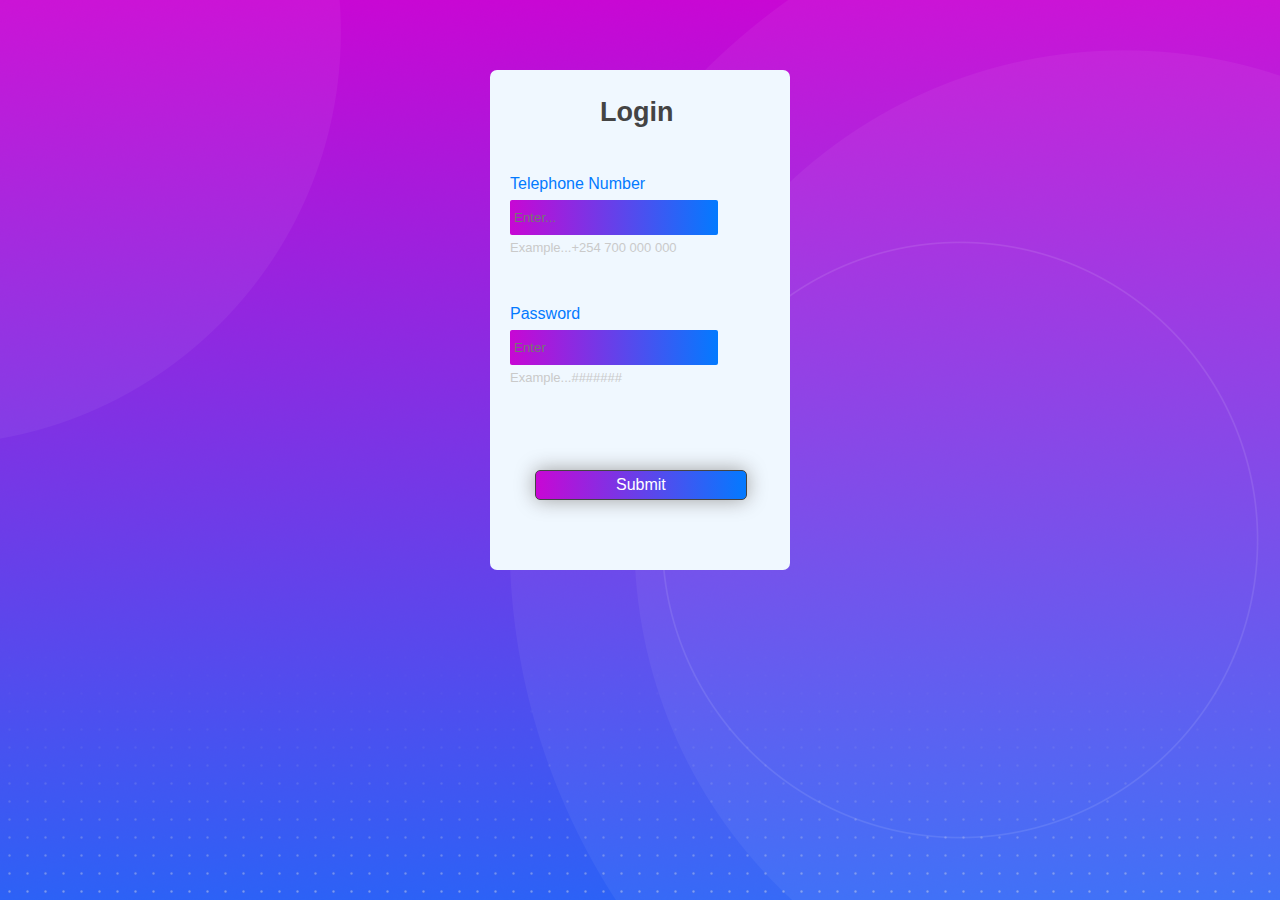
<file: Index.Html>
<!DOCTYPE html>
<html lang="en">
  <head>
    <meta http-equiv="Content-Type" content="text/html;charset=UTF-8" />
    <meta name="viewport" content="width=device-width, initial-scale=1.0" />
    <meta http-equiv="X-UA-Compatible" content="IE=7" />
    <title>Login</title>
    <link rel="stylesheet" href="style.css" />
  </head>
  <body>
    <div class="Info_Box">
      <p class="login">Login</p>
      <p class="Tele">Telephone Number</p>
      <p class="Example_1">Example...+254 700 000 000</p>
      <p class="Example_2">Example...#######</p>

      <form>
        <input class="tele_box" type="text" placeholder="Enter..." />
        <input type="text" class="Pass_box" placeholder="Enter" />
      </form>

      <p class="pass">Password</p>
      <a href="Submit.HTML" class="Submit">Submit</a>
    </div>
  </body>
</html>
</file>
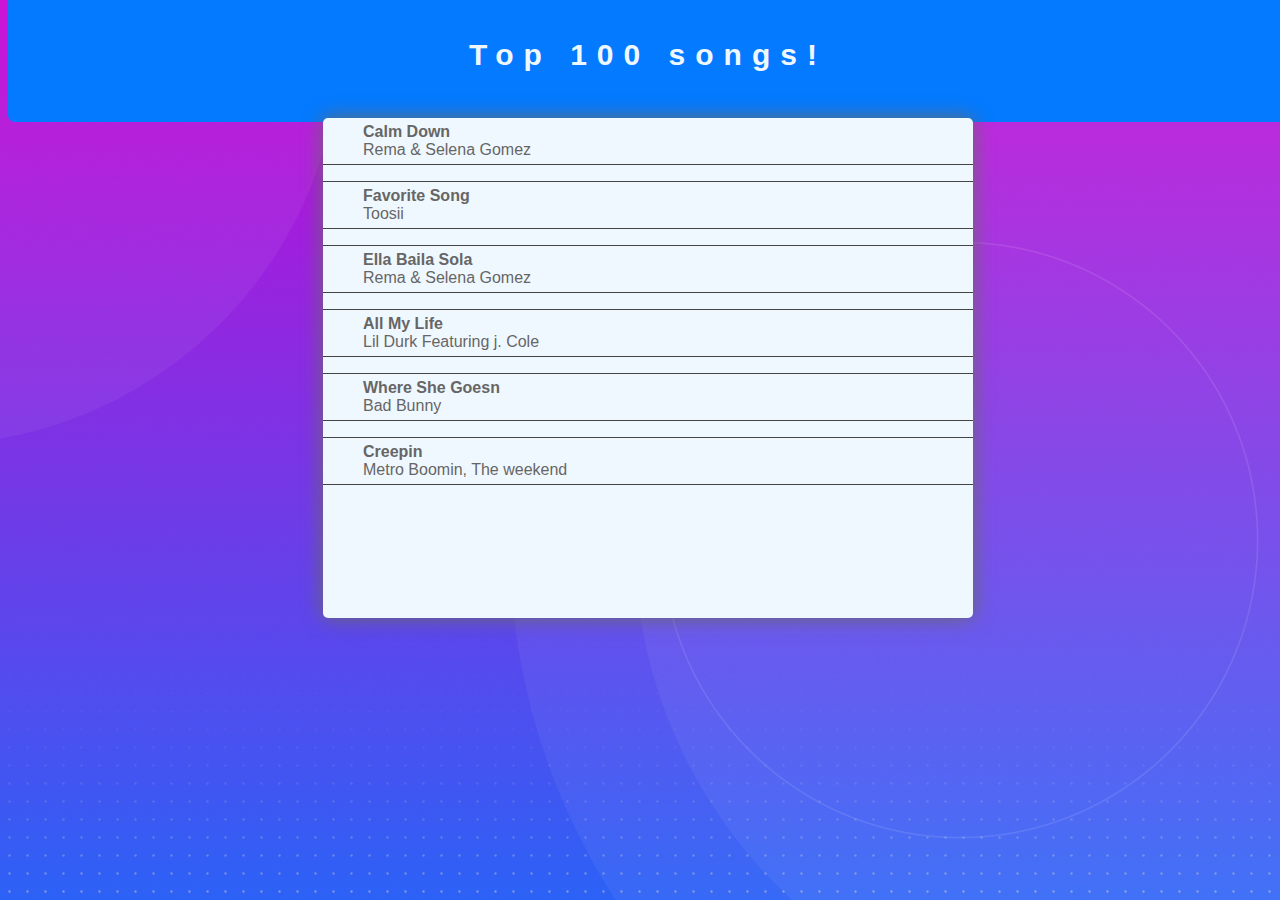
<file: Submit.HTML>
<!DOCTYPE html>
<html lang="en">
  <head>
    <meta charset="UTF-8" />
    <meta http-equiv="X-UA-Compatible" content="IE=edge" />
    <meta name="viewport" content="width=device-width, initial-scale=1.0" />
    <title>Songs</title>
    <link rel="stylesheet" href="Submitt.css" />
  </head>
  <body>
    <div class="container">
      <p class="Top_100">Top 100 songs!</p>
      <div class="Info_Box">
        <div>
          <ul class="first">
            <li><strong> Calm Down </strong></li>
            <li>Rema & Selena Gomez</li>
          </ul>

          <ul class="Second">
            <li><strong> Favorite Song </strong></li>
            <li>Toosii</li>
          </ul>

          <ul class="Third">
            <li><strong> Ella Baila Sola </strong></li>
            <li>Rema & Selena Gomez</li>
          </ul>

          <ul class="Fourth">
            <li><strong> All My Life </strong></li>
            <li>Lil Durk Featuring j. Cole</li>
          </ul>

          <ul class="Fifth">
            <li><strong> Where She Goesn </strong></li>
            <li>Bad Bunny</li>
          </ul>

          <ul class="sixth">
            <li><strong> Creepin </strong></li>
            <li>Metro Boomin, The weekend</li>
          </ul>
        </div>
      </div>
    </div>
  </body>
</html>
</file>
<file: style.css>
/* * {
  box-sizing: border-box;
  margin: 0;
  padding: 0;
} */

body {
  background-image: url(Bg_00000.png);
  background-repeat: no-repeat;
  font-family: sans-serif;
  color: #444;
}

.Info_Box {
  height: 500px;
  width: 300px;
  background-color: aliceblue;
  border-radius: 7px;
  margin: 70px auto;
  /* opacity: calc(75%); */
  /* position: relative; */
}

.login {
  position: absolute;
  display: inline;
  font-weight: bold;
  font-size: 27px;
  margin-left: 110px;
}

.Tele {
  position: absolute;
  margin-left: 20px;
  margin-top: 105px;
  color: #037aff;
}

.tele_box {
  position: absolute;
  margin-left: 20px;
  margin-top: 130px;
  padding: 10px 4px;
  width: 200px;
  background: linear-gradient(to right, #c807d4, #037aff);
  border: none;
  border-radius: 2px;
  color: #fff;
}

.Example_1 {
  position: absolute;
  margin-left: 20px;
  margin-top: 170px;
  color: #cacaca;
  font-size: 13px;
  margin-bottom: 0;
}

.Example_2 {
  position: absolute;
  margin-left: 20px;
  margin-top: 300px;
  color: #cacaca;
  font-size: 13px;
  margin-bottom: 0;
}

.Pass_box {
  position: absolute;
  margin-left: 20px;
  margin-top: 260px;
  padding: 10px 4px;
  width: 200px;
  background: linear-gradient(to right, #c807d4, #037aff);
  border: none;
  border-radius: 2px;
  color: #fff;
}

.pass {
  position: absolute;
  margin-left: 20px;
  margin-top: 235px;
  color: #037aff;
}

.Submit {
  text-decoration: none;
  position: absolute;
  background: linear-gradient(to right, #c807d4, #037aff);
  padding: 5px 80px;
  border-radius: 5px;
  border: solid 0.5px #444;
  color: #ffffff;
  /* font-weight: bold; */
  margin-left: 45px;
  margin-top: 400px;
  box-shadow: 0 0 20px #9e9e9e;
}

.Submit:hover {
  color: #d6d6d6;
  border: none;
  /* text-decoration: underline; */
}
</file>
<file: Submitt.css>
body {
  background-image: url(Bg_00000.png);
  background-repeat: no-repeat;
  font-family: sans-serif;
  color: #444;
}

.container {
  width: 1280px;
  margin: 0 auto;
}

.Top_100 {
  text-align: center;
  background-color: #037aff;
  padding: 50px;
  color: aliceblue;
  font-family: sans-serif;
  letter-spacing: 10px;
  font-size: 30px;
  margin-top: -20px;
  margin-bottom: 0;
  font-weight: bold;
  border-radius: 7px;
}

.Info_Box {
  height: 500px;
  width: 650px;
  background-color: aliceblue;
  border-radius: 5px;
  margin: -20px auto;
  /* opacity: calc(75%); */
  /* position: relative; */
  box-shadow: 0 0 20px #696969;
}

.first {
  list-style: none;
  padding-top: 5px;
  margin-left: 0px;
  /* background-color: #731cff; */
  padding-bottom: 5px;
  color: #666666;
  /* border-top: #444 solid 2px; */
  border-bottom: #444 solid 1px;
}

.Second {
  list-style: none;
  padding-top: 5px;
  margin-left: 0px;
  /* background-color: #0084ff; */
  padding-bottom: 5px;
  color: #666666;
  border-top: #444 solid 1px;
  border-bottom: #444 solid 1px;
}

.Third {
  list-style: none;
  padding-top: 5px;
  /* margin-left: -20px; */
  padding-bottom: 5px;
  /* background-color: #731cff; */
  color: #666666;
  border-top: #444 solid 1px;
  border-bottom: #444 solid 1px;
}

.Fourth {
  list-style: none;
  padding-top: 5px;
  /* margin-left: -20px; */
  /* background-color: #0084ff; */
  color: #666666;
  padding-bottom: 5px;
  border-top: #444 solid 1px;
  border-bottom: #444 solid 1px;
}

.Fifth {
  list-style: none;
  padding-top: 5px;
  /* margin-left: -20px; */
  /* background-color: #731cff; */
  color: #666666;
  padding-bottom: 5px;
  border-top: #444 solid 1px;
  border-bottom: #444 solid 1px;
}

.sixth {
  list-style: none;
  padding-top: 5px;
  /* margin-left: -20px; */
  /* background-color: #0084ff; */
  color: #666666;
  padding-bottom: 5px;
  border-top: #444 solid 1px;
  border-bottom: #444 solid 1px;
}
</file>
